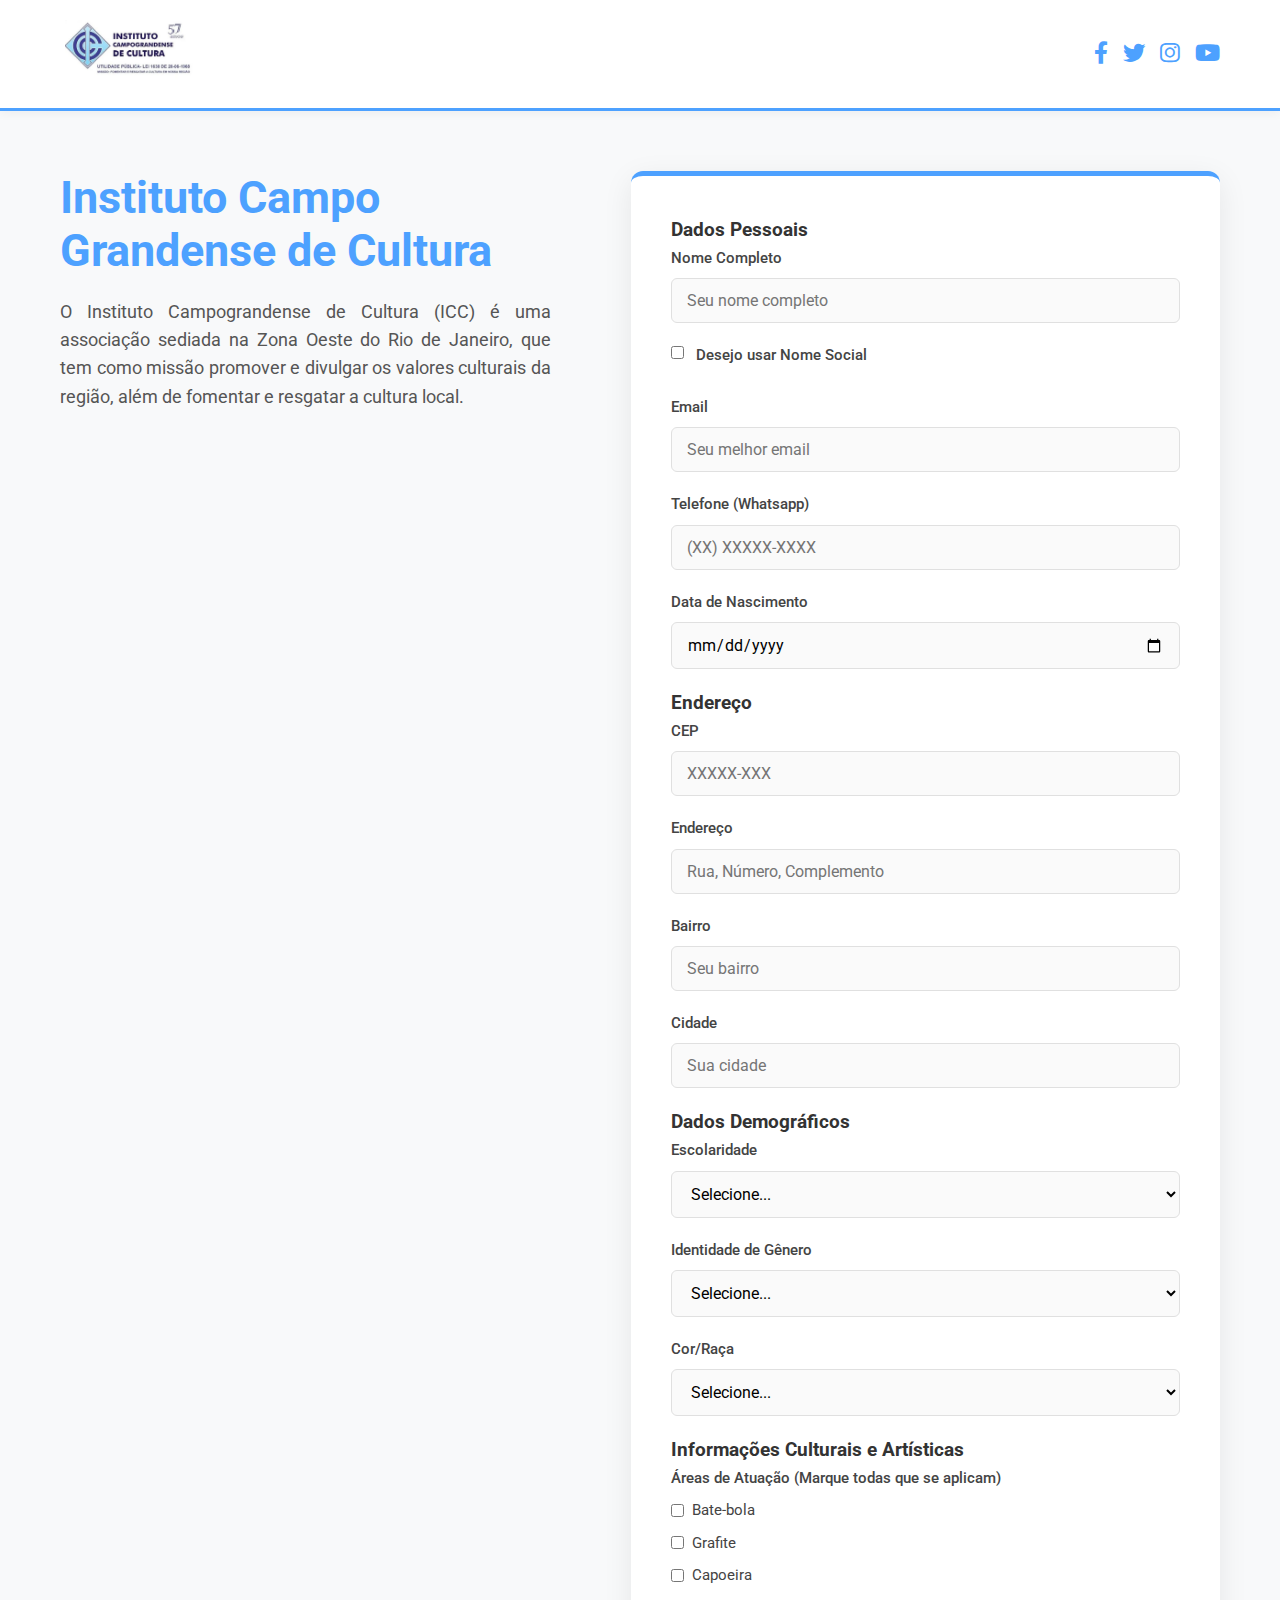
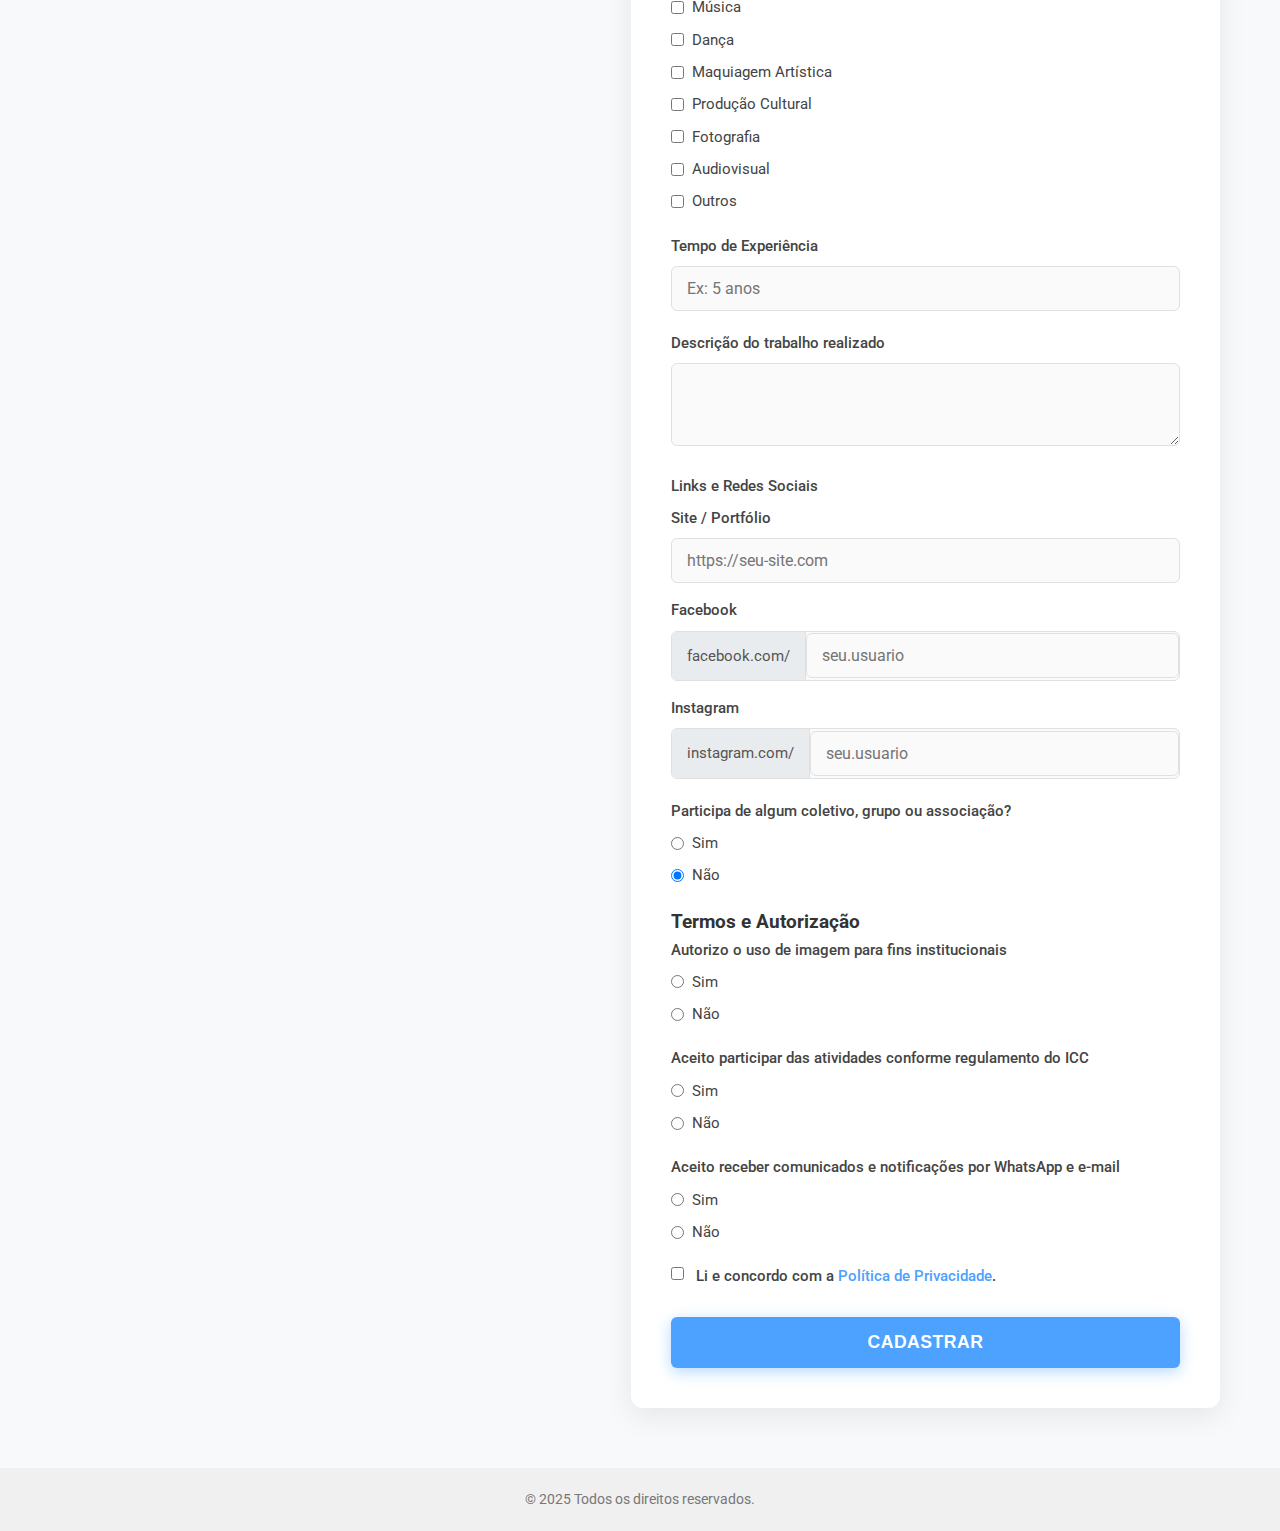
<file: index.html>
<!DOCTYPE html>
<html lang="pt-BR">

<head>
    <meta charset="UTF-8">
    <meta name="viewport" content="width=device-width, initial-scale=1.0">
    <title>Cadastro ICC</title>
    <link rel="stylesheet" href="style.css">
    <link rel="preconnect" href="https://fonts.googleapis.com">
    <link rel="preconnect" href="https://fonts.gstatic.com" crossorigin>
    <link href="https://fonts.googleapis.com/css2?family=Roboto:wght@300;400;500;700&display=swap" rel="stylesheet">
    <link rel="stylesheet" href="https://cdnjs.cloudflare.com/ajax/libs/font-awesome/6.0.0/css/all.min.css">
</head>

<body>

    <header class="main-header">
        <div class="container header-content">
            <div class="logo">
                <img src="logo.jpg" alt="Instituto Campo Grandense de Cultura Logo">
            </div>
            <div class="social-icons">
                <a href="#"><i class="fab fa-facebook-f"></i></a>
                <a href="#"><i class="fab fa-twitter"></i></a>
                <a href="#"><i class="fab fa-instagram"></i></a>
                <a href="#"><i class="fab fa-youtube"></i></a>
            </div>
        </div>
    </header>

    <main class="main-content">
        <div class="container split-layout">
            <section class="info-section">
                <h1>Instituto Campo Grandense de Cultura</h1>
                <p>O Instituto Campograndense de Cultura (ICC) é uma associação sediada na Zona Oeste do Rio de Janeiro,
                    que tem como missão promover e divulgar os valores culturais da região, além de fomentar e resgatar
                    a cultura local.</p>
            </section>

            <section class="form-section">
                <div class="form-container">
                    <form id="registrationForm">
                        <!-- Personal Data -->
                        <h3>Dados Pessoais</h3>
                        <div class="form-group">
                            <label for="name">Nome Completo</label>
                            <input type="text" id="name" name="name" required placeholder="Seu nome completo">
                        </div>

                        <div class="form-group checkbox-group">
                            <input type="checkbox" id="use_social_name" name="use_social_name">
                            <label for="use_social_name">Desejo usar Nome Social</label>
                        </div>

                        <div class="form-group hidden" id="social_name_group">
                            <label for="social_name">Nome Social</label>
                            <input type="text" id="social_name" name="social_name" placeholder="Seu nome social">
                        </div>

                        <div class="form-group">
                            <label for="email">Email</label>
                            <input type="email" id="email" name="email" required placeholder="Seu melhor email">
                        </div>

                        <div class="form-group">
                            <label for="phone">Telefone (Whatsapp)</label>
                            <input type="tel" id="phone" name="phone" placeholder="(XX) XXXXX-XXXX">
                        </div>

                        <div class="form-group">
                            <label for="dob">Data de Nascimento</label>
                            <input type="date" id="dob" name="dob">
                        </div>

                        <!-- Address -->
                        <h3>Endereço</h3>
                        <div class="form-group">
                            <label for="cep">CEP</label>
                            <input type="text" id="cep" name="cep" placeholder="XXXXX-XXX">
                        </div>

                        <div class="form-group">
                            <label for="address">Endereço</label>
                            <input type="text" id="address" name="address" placeholder="Rua, Número, Complemento">
                        </div>

                        <div class="form-group">
                            <label for="neighborhood">Bairro</label>
                            <input type="text" id="neighborhood" name="neighborhood" placeholder="Seu bairro">
                        </div>

                        <div class="form-group">
                            <label for="city">Cidade</label>
                            <input type="text" id="city" name="city" placeholder="Sua cidade">
                        </div>

                        <!-- Demographics -->
                        <h3>Dados Demográficos</h3>
                        <div class="form-group">
                            <label for="education">Escolaridade</label>
                            <select id="education" name="education">
                                <option value="">Selecione...</option>
                                <option value="fundamental">Fundamental</option>
                                <option value="medio">Médio</option>
                                <option value="tecnico">Médio Técnico</option>
                                <option value="superior_incompleto">Superior Incompleto</option>
                                <option value="superior_completo">Superior Completo</option>
                                <option value="pos_graduacao">Pós Graduação</option>
                            </select>
                        </div>

                        <div class="form-group hidden" id="technical_course_group">
                            <label for="technical_course">Qual curso técnico?</label>
                            <input type="text" id="technical_course" name="technical_course">
                        </div>

                        <div class="form-group">
                            <label for="gender">Identidade de Gênero</label>
                            <select id="gender" name="gender">
                                <option value="">Selecione...</option>
                                <option value="feminino">Feminino</option>
                                <option value="masculino">Masculino</option>
                                <option value="nao_binario">Não-binário</option>
                                <option value="transgenero">Transgênero</option>
                                <option value="outro">Outro</option>
                                <option value="prefiro_nao_dizer">Prefiro não dizer</option>
                            </select>
                        </div>

                        <div class="form-group hidden" id="gender_other_group">
                            <label for="gender_other">Qual?</label>
                            <input type="text" id="gender_other" name="gender_other">
                        </div>

                        <div class="form-group">
                            <label for="race">Cor/Raça</label>
                            <select id="race" name="race">
                                <option value="">Selecione...</option>
                                <option value="branca">Branca</option>
                                <option value="preta">Preta</option>
                                <option value="parda">Parda</option>
                                <option value="amarela">Amarela</option>
                                <option value="indigena">Indígena</option>
                                <option value="outra">Outra</option>
                            </select>
                        </div>

                        <div class="form-group hidden" id="race_other_group">
                            <label for="race_other">Qual?</label>
                            <input type="text" id="race_other" name="race_other">
                        </div>



                        <!-- Cultural Info -->
                        <h3>Informações Culturais e Artísticas</h3>
                        <div class="form-group">
                            <label>Áreas de Atuação (Marque todas que se aplicam)</label>
                            <div class="checkbox-list">
                                <label><input type="checkbox" name="cultural_area" value="bate_bola"> Bate-bola</label>
                                <label><input type="checkbox" name="cultural_area" value="grafite"> Grafite</label>
                                <label><input type="checkbox" name="cultural_area" value="capoeira"> Capoeira</label>
                                <label><input type="checkbox" name="cultural_area" value="musica"> Música</label>
                                <label><input type="checkbox" name="cultural_area" value="danca"> Dança</label>
                                <label><input type="checkbox" name="cultural_area" value="maquiagem"> Maquiagem
                                    Artística</label>
                                <label><input type="checkbox" name="cultural_area" value="producao"> Produção
                                    Cultural</label>
                                <label><input type="checkbox" name="cultural_area" value="fotografia">
                                    Fotografia</label>
                                <label><input type="checkbox" name="cultural_area" value="audiovisual">
                                    Audiovisual</label>
                                <label><input type="checkbox" id="cultural_other_check" value="outros"> Outros</label>
                            </div>
                        </div>

                        <div class="form-group hidden" id="cultural_other_group">
                            <label for="cultural_other">Quais outros?</label>
                            <input type="text" id="cultural_other" name="cultural_other">
                        </div>

                        <div class="form-group">
                            <label for="experience_time">Tempo de Experiência</label>
                            <input type="text" id="experience_time" name="experience_time" placeholder="Ex: 5 anos">
                        </div>

                        <div class="form-group">
                            <label for="work_description">Descrição do trabalho realizado</label>
                            <textarea id="work_description" name="work_description" rows="3"></textarea>
                        </div>

                        <div class="form-group">
                            <label>Links e Redes Sociais</label>

                            <div class="input-group">
                                <label for="portfolio_site">Site / Portfólio</label>
                                <input type="url" id="portfolio_site" name="portfolio_site"
                                    placeholder="https://seu-site.com">
                            </div>

                            <div class="input-group-prefix">
                                <label for="facebook_user">Facebook</label>
                                <div class="prefix-wrapper">
                                    <span class="prefix">facebook.com/</span>
                                    <input type="text" id="facebook_user" name="facebook_user"
                                        placeholder="seu.usuario">
                                </div>
                            </div>

                            <div class="input-group-prefix">
                                <label for="instagram_user">Instagram</label>
                                <div class="prefix-wrapper">
                                    <span class="prefix">instagram.com/</span>
                                    <input type="text" id="instagram_user" name="instagram_user"
                                        placeholder="seu.usuario">
                                </div>
                            </div>
                        </div>

                        <div class="form-group">
                            <label>Participa de algum coletivo, grupo ou associação?</label>
                            <div class="radio-group">
                                <label><input type="radio" name="collective_participation" value="sim"
                                        id="collective_yes"> Sim</label>
                                <label><input type="radio" name="collective_participation" value="nao" checked>
                                    Não</label>
                            </div>
                        </div>

                        <div class="form-group hidden" id="collective_name_group">
                            <label for="collective_name">Nome do grupo / coletivo</label>
                            <input type="text" id="collective_name" name="collective_name">
                        </div>

                        <!-- Terms -->
                        <h3>Termos e Autorização</h3>

                        <div class="form-group">
                            <label>Autorizo o uso de imagem para fins institucionais</label>
                            <div class="radio-group">
                                <label><input type="radio" name="image_auth" value="sim" required> Sim</label>
                                <label><input type="radio" name="image_auth" value="nao"> Não</label>
                            </div>
                        </div>

                        <div class="form-group">
                            <label>Aceito participar das atividades conforme regulamento do ICC</label>
                            <div class="radio-group">
                                <label><input type="radio" name="participation_auth" value="sim" required> Sim</label>
                                <label><input type="radio" name="participation_auth" value="nao"> Não</label>
                            </div>
                        </div>

                        <div class="form-group">
                            <label>Aceito receber comunicados e notificações por WhatsApp e e-mail</label>
                            <div class="radio-group">
                                <label><input type="radio" name="comm_auth" value="sim" required> Sim</label>
                                <label><input type="radio" name="comm_auth" value="nao"> Não</label>
                            </div>
                        </div>

                        <div class="form-group checkbox-group">
                            <input type="checkbox" id="privacy_policy" name="privacy_policy" required>
                            <label for="privacy_policy">
                                Li e concordo com a <a href="#">Política de Privacidade</a>.
                            </label>
                        </div>

                        <button type="submit" class="btn btn-primary">CADASTRAR</button>
                    </form>
                </div>
            </section>
        </div>
    </main>

    <footer class="main-footer">
        <div class="container">
            <p>&copy; 2025 Todos os direitos reservados.</p>
        </div>
    </footer>

    <script src="script.js"></script>
</body>

</html>
</file>
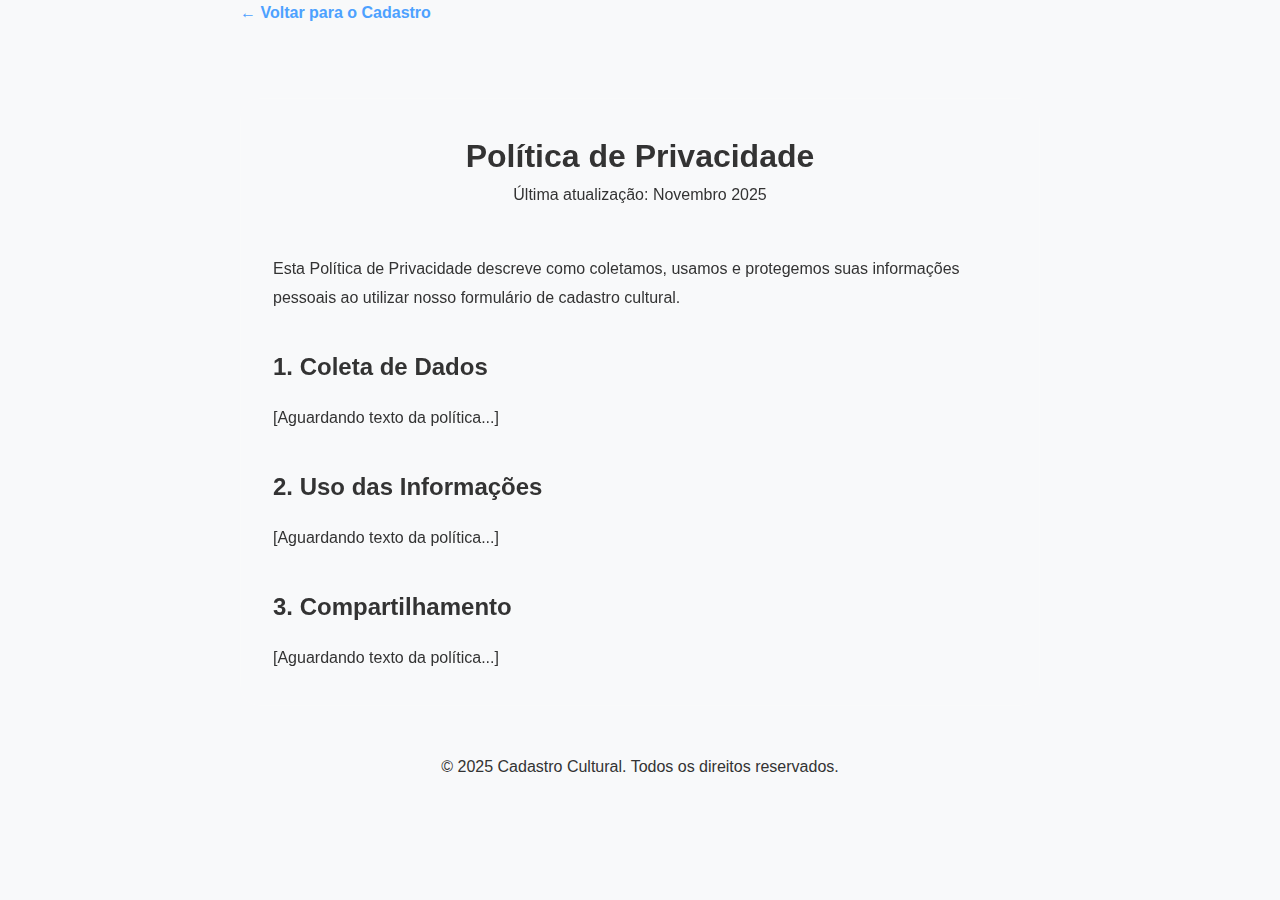
<file: politica.html>
<!DOCTYPE html>
<html lang="pt-BR">

<head>
    <meta charset="UTF-8">
    <meta name="viewport" content="width=device-width, initial-scale=1.0">
    <title>Política de Privacidade - Cadastro Cultural</title>
    <link rel="stylesheet" href="style.css">
    <link rel="preconnect" href="https://fonts.googleapis.com">
    <link rel="preconnect" href="https://fonts.gstatic.com" crossorigin>
    <link href="https://fonts.googleapis.com/css2?family=Outfit:wght@300;400;600;700&display=swap" rel="stylesheet">
    <style>
        .policy-container {
            max-width: 800px;
            margin: 40px auto;
            padding: 2rem;
            background: rgba(255, 255, 255, 0.05);
            backdrop-filter: blur(10px);
            border-radius: 20px;
            border: 1px solid rgba(255, 255, 255, 0.1);
        }

        .policy-content {
            color: var(--text-secondary);
            line-height: 1.8;
        }

        .policy-content h2 {
            color: var(--text-primary);
            margin-top: 2rem;
            margin-bottom: 1rem;
        }

        .back-button {
            display: inline-block;
            margin-bottom: 2rem;
            color: var(--primary-color);
            text-decoration: none;
            font-weight: 600;
            transition: all 0.3s ease;
        }

        .back-button:hover {
            color: var(--secondary-color);
            transform: translateX(-5px);
        }
    </style>
</head>

<body>
    <div class="container">
        <a href="index.html" class="back-button">← Voltar para o Cadastro</a>

        <div class="policy-container">
            <header style="text-align: center; margin-bottom: 3rem;">
                <h1>Política de Privacidade</h1>
                <p>Última atualização: Novembro 2025</p>
            </header>

            <div class="policy-content">
                <p>Esta Política de Privacidade descreve como coletamos, usamos e protegemos suas informações pessoais
                    ao utilizar nosso formulário de cadastro cultural.</p>

                <h2>1. Coleta de Dados</h2>
                <p>[Aguardando texto da política...]</p>

                <h2>2. Uso das Informações</h2>
                <p>[Aguardando texto da política...]</p>

                <h2>3. Compartilhamento</h2>
                <p>[Aguardando texto da política...]</p>
            </div>
        </div>

        <footer style="text-align: center; margin-top: 3rem; color: var(--text-secondary);">
            <p>&copy; 2025 Cadastro Cultural. Todos os direitos reservados.</p>
        </footer>
    </div>
</body>

</html>
</file>
<file: style.css>
:root {
    --primary-color: #4da1ff;
    /* Lighter Blue (Sky Blue) */
    --primary-dark: #2a80d8;
    /* Slightly darker for hover */
    --secondary-color: #00a651;
    /* Green for buttons */
    --text-color: #333;
    --light-bg: #f8f9fa;
    --white: #ffffff;
    --border-color: #e0e0e0;
    --shadow: 0 8px 30px rgba(0, 0, 0, 0.08);
}

* {
    box-sizing: border-box;
    margin: 0;
    padding: 0;
}

body {
    font-family: 'Roboto', sans-serif;
    background-color: var(--light-bg);
    color: var(--text-color);
    line-height: 1.6;
    display: flex;
    flex-direction: column;
    min-height: 100vh;
}

.container {
    max-width: 1200px;
    margin: 0 auto;
    padding: 0 20px;
}

/* Header */
.main-header {
    background-color: var(--white);
    /* White header for cleaner look */
    padding: 15px 0;
    box-shadow: 0 2px 10px rgba(0, 0, 0, 0.05);
    border-bottom: 3px solid var(--primary-color);
}

.header-content {
    display: flex;
    justify-content: space-between;
    align-items: center;
}

.logo img {
    max-height: 70px;
    padding: 5px;
    border-radius: 4px;
}

.social-icons {
    display: flex;
    gap: 15px;
}

.social-icons a {
    color: var(--primary-color);
    /* Icons now match brand */
    font-size: 1.4rem;
    text-decoration: none;
    transition: color 0.3s;
}

.social-icons a:hover {
    color: var(--primary-dark);
}

/* Main Content */
.main-content {
    flex: 1;
    padding: 60px 0;
    display: flex;
    align-items: center;
}

.split-layout {
    display: flex;
    flex-wrap: wrap;
    gap: 60px;
    align-items: flex-start;
}

/* Info Section */
.info-section {
    flex: 1;
    min-width: 300px;
    padding-right: 20px;
}

.info-section h1 {
    font-size: 2.8rem;
    color: var(--primary-color);
    margin-bottom: 20px;
    font-weight: 700;
    line-height: 1.2;
}

.info-section h2 {
    font-size: 1.2rem;
    color: #555;
    margin-bottom: 20px;
    font-weight: 500;
    text-transform: uppercase;
    letter-spacing: 1px;
}

.info-section p {
    margin-bottom: 20px;
    font-size: 1.1rem;
    color: #555;
    text-align: justify;
}

/* Form Section */
.form-section {
    flex: 1.2;
    /* Give form slightly more space */
    min-width: 320px;
}

.form-container {
    background-color: var(--white);
    padding: 40px;
    border-radius: 12px;
    box-shadow: var(--shadow);
    border-top: 5px solid var(--primary-color);
}

.form-group {
    margin-bottom: 20px;
}

.form-group label {
    display: block;
    margin-bottom: 8px;
    font-weight: 500;
    color: #444;
    font-size: 0.95rem;
}

.form-group input[type="text"],
.form-group input[type="email"],
.form-group input[type="tel"],
.form-group input[type="date"],
.form-group input[type="url"],
.form-group select,
.form-group textarea {
    width: 100%;
    padding: 12px 15px;
    border: 1px solid var(--border-color);
    border-radius: 6px;
    font-size: 1rem;
    font-family: inherit;
    transition: border-color 0.3s, box-shadow 0.3s;
    background-color: #fafafa;
}

.form-group input:focus,
.form-group select:focus,
.form-group textarea:focus {
    outline: none;
    border-color: var(--primary-color);
    box-shadow: 0 0 0 3px rgba(77, 161, 255, 0.2);
    background-color: #fff;
}

.form-group input[readonly] {
    background-color: #e9ecef;
    cursor: not-allowed;
}

.checkbox-group {
    display: flex;
    align-items: flex-start;
    gap: 12px;
    font-size: 0.9rem;
    color: #666;
    margin-top: 20px;
}

.checkbox-group input {
    margin-top: 3px;
}

.checkbox-group a {
    color: var(--primary-color);
    text-decoration: none;
    font-weight: 500;
}

.input-group,
.input-group-prefix {
    margin-bottom: 15px;
}

.prefix-wrapper {
    display: flex;
    align-items: center;
    border: 1px solid var(--border-color);
    border-radius: 6px;
    overflow: hidden;
    background-color: #fafafa;
    transition: border-color 0.3s, box-shadow 0.3s;
}

.prefix-wrapper:focus-within {
    border-color: var(--primary-color);
    box-shadow: 0 0 0 3px rgba(77, 161, 255, 0.2);
    background-color: #fff;
}

.prefix {
    background-color: #e9ecef;
    padding: 12px 15px;
    color: #555;
    font-size: 0.95rem;
    border-right: 1px solid var(--border-color);
    white-space: nowrap;
}

.prefix-wrapper input {
    border: none;
    box-shadow: none;
    border-radius: 0;
    flex: 1;
    padding: 12px 15px;
    background-color: transparent;
}

.prefix-wrapper input:focus {
    outline: none;
    box-shadow: none;
    background-color: transparent;
}

.btn {
    display: block;
    width: 100%;
    padding: 15px;
    border: none;
    border-radius: 6px;
    font-size: 1.1rem;
    font-weight: 700;
    cursor: pointer;
    text-transform: uppercase;
    transition: background-color 0.3s, transform 0.1s;
    margin-top: 20px;
    letter-spacing: 0.5px;
}

.btn-primary {
    background-color: var(--primary-color);
    /* Match brand color */
    color: var(--white);
    box-shadow: 0 4px 15px rgba(77, 161, 255, 0.4);
}

.btn-primary:hover {
    background-color: var(--primary-dark);
    transform: translateY(-2px);
}

.btn-secondary {
    background-color: transparent;
    border: 2px solid var(--primary-color);
    color: var(--primary-color);
}

.btn-secondary:hover {
    background-color: var(--primary-color);
    color: var(--white);
}

.form-group h3 {
    gap: 8px;
}

.checkbox-list label,
.radio-group label {
    font-weight: normal;
    display: flex;
    align-items: center;
    gap: 8px;
}

.hidden {
    display: none;
}

.consent-link a {
    color: #888;
    text-decoration: none;
}

/* Footer */
.main-footer {
    background-color: #f0f0f0;
    text-align: center;
    padding: 20px 0;
    margin-top: auto;
    font-size: 0.9rem;
    color: #777;
}

/* Responsive */
@media (max-width: 768px) {
    .split-layout {
        flex-direction: column;
    }

    .info-section {
        padding-right: 0;
        text-align: center;
    }
}
</file>
